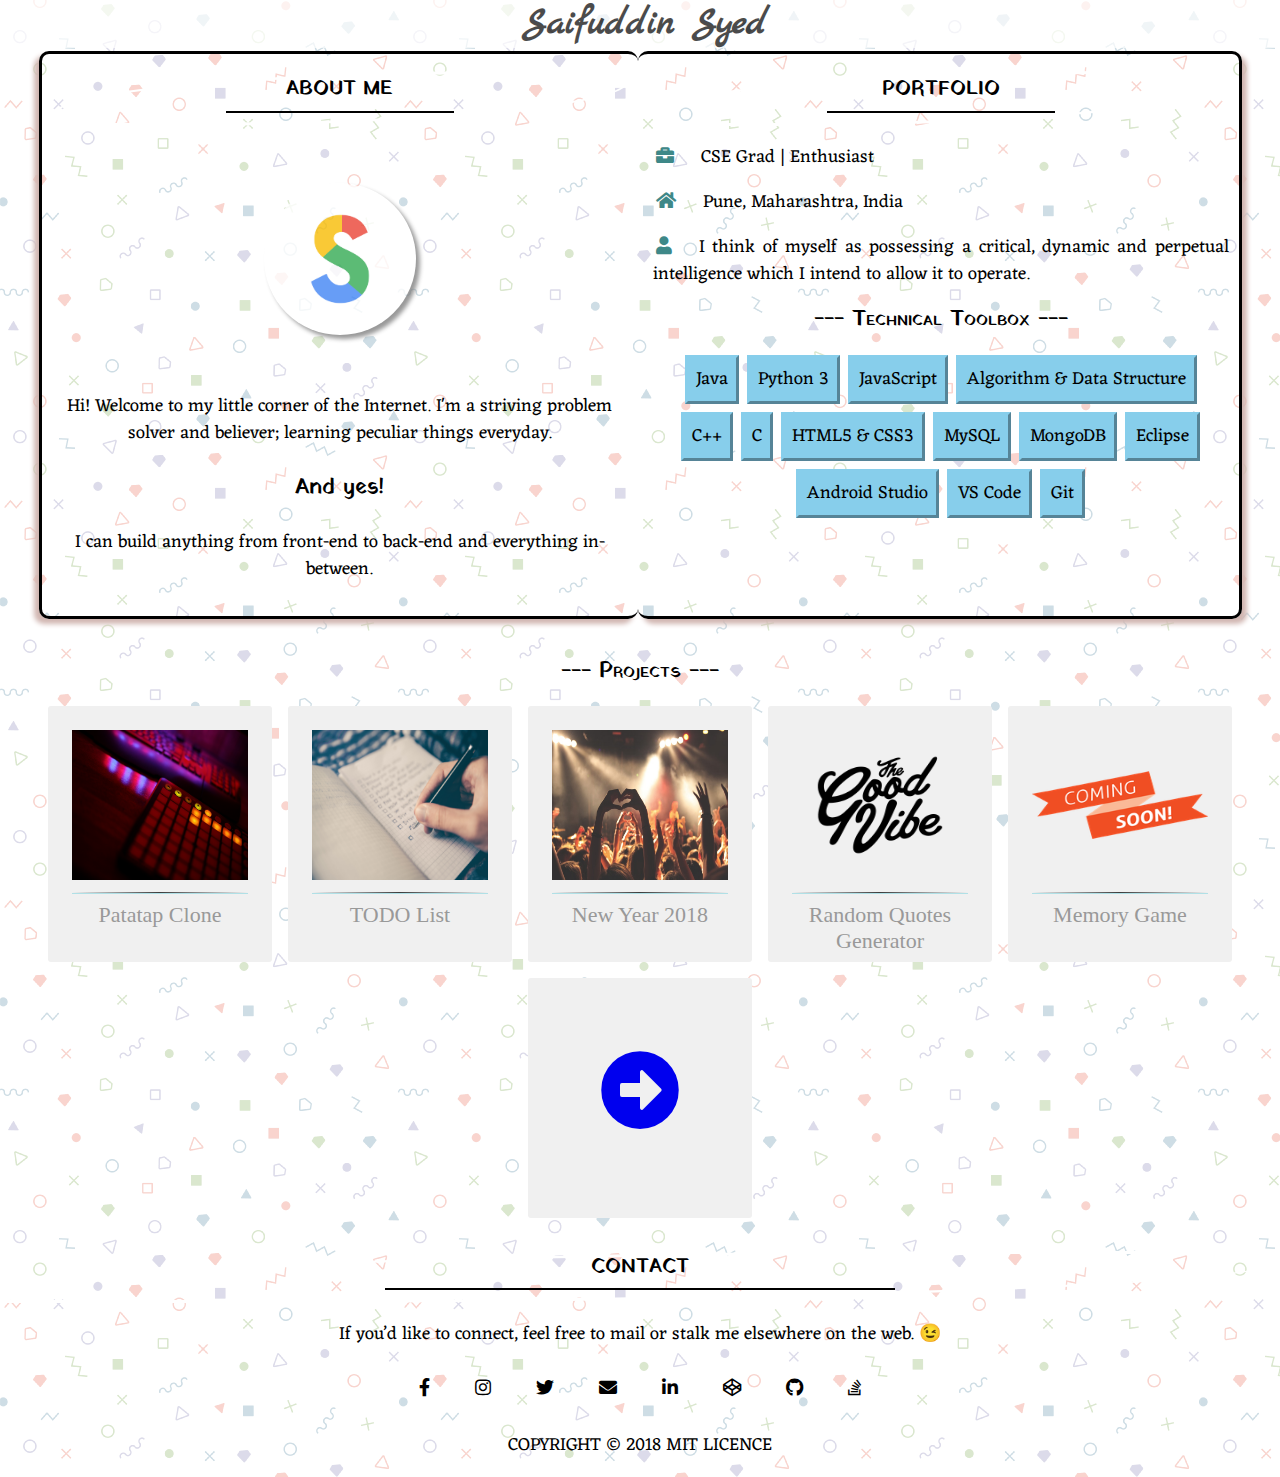
<file: index.html>
<!DOCTYPE html>
<html lang="en">

<head>
	<meta charset="UTF-8">
	<meta name="author" content="Saifuddin Syed">
	<meta name="description" content="Portfolio">
	<meta name="keywords" content="saifuddin, saify, portfolio">
	<meta name="viewport" content="width=device-width, initial-scale=1.0">
	<meta http-equiv="X-UA-Compatible" content="ie=edge">

	<link rel="icon" href="assets/img/icon.png" type="image/gif" sizes="16x16">
	<link rel="stylesheet" href="assets/css/style.css">
	<link rel="stylesheet" href="https://fonts.googleapis.com/css?family=Marck+Script">
	<link rel="stylesheet" href="https://fonts.googleapis.com/css?family=Rakkas">
	<link rel="stylesheet" href="https://fonts.googleapis.com/css?family=Yatra+One">
	<link rel="stylesheet" href="https://fonts.googleapis.com/css?family=Eczar">
	<link rel="stylesheet" href="https://use.fontawesome.com/releases/v5.0.12/css/all.css">

	<title>cat /dev/random | saify</title>
</head>

<body>
	<header>
		<h1 class="logo-name">Saifuddin Syed</h1>
		<nav>
			<a href="#about" class="menu">ABOUT ME</a>
			<a href="#portfolio" class="menu">PORTFOLIO</a>
			<a href="#contact" class="menu">CONTACT</a>
		</nav>
	</header>
	<hr class="head-line">
	<div class="flex-container">
		<section id="about">
			<div class="container center">
				<h2 class="section-header center">ABOUT ME</h2>
				<img src="assets/img/logo.png" alt="logo" class="logo">
				<p class="content">
					Hi! Welcome to my little corner of the Internet. I'm a striving problem solver and believer; learning peculiar
					things everyday.
					<br>
					<br>
					<span class="highlight">And yes!</span>
					<br>
					<br>I can build anything from front-end to back-end and everything in-between.
				</p>
			</div>
		</section>

		<section id="portfolio">
			<div class="container">
				<h2 class="section-header center">PORTFOLIO</h2>
				<div class="content">
					<p>
						<i class="fas fa-briefcase"></i>CSE Grad | Enthusiast</p>
					<p>
						<i class="fas fa-home"></i>Pune, Maharashtra, India</p>
					<p class="justify">
						<i class="fas fa-user"></i>I think of myself as possessing a critical, dynamic and perpetual intelligence which I
						intend to allow it to operate.</p>

					<h2 class="sub-section-header center">--- Technical Toolbox ---</h2>
					<div class="flex-container">
						<div class="skills">Java</div>
						<div class="skills">Python 3</div>
						<div class="skills">JavaScript</div>
						<div class="skills">Algorithm & Data Structure</div>
						<div class="skills">C++</div>
						<div class="skills">C</div>
						<div class="skills">HTML5 & CSS3</div>
						<div class="skills">MySQL</div>
						<div class="skills">MongoDB</div>
						<div class="skills">Eclipse</div>
						<div class="skills">Android Studio</div>
						<div class="skills">VS Code</div>
						<div class="skills">Git</div>
					</div>
				</div>
			</div>
		</section>

		<section>
			<br>
			<h2 class="sub-section-header center">--- Projects ---</h2>
			<div class="flex-container">
				<div class="cards">
					<img src="assets/img/patatap.jpg" alt="papatap" class="project-icon">
					<hr class="divider" />
					<h2 class="title">Patatap Clone</h2>
					<div class="info">
						<hr class="divider" />
						<p class="lead">A mini fun work with paperJS, HowlerJS and particleJS to add touch to the patatap.</p>
						<a href="https://saifserver.github.io/patatap-clone/" target="_blank" class="btn">Launch</a>
					</div>
				</div>


				<div class="cards">
					<img src="assets/img/todo-list.jpg" alt="todo-list" class="project-icon">
					<hr class="divider" />
					<h2 class="title">TODO List</h2>
					<div class="info">
						<hr class="divider" />
						<p class="lead">First Attempt to a simple and sample TODO list using jQuery.</p>
						<a href="https://codepen.io/saify/full/NBzZzW/" target="_blank" class="btn">Launch</a>
					</div>
				</div>


				<div class="cards">
					<img src="assets/img/new-year-2018.jpg" alt="new-year-2018" class="project-icon">
					<hr class="divider" />
					<h2 class="title">New Year 2018</h2>
					<div class="info">
						<hr class="divider" />
						<p class="lead">Geek idea to code and collab with SVG and JavaScript for New Year Greetings!</p>
						<a href="https://codepen.io/saify/full/LebzeX/" target="_blank" class="btn">Launch</a>
					</div>
				</div>


				<div class="cards">
					<img src="assets/img/quote-generator.png" alt="quote-generator" class="project-icon">
					<hr class="divider" />
					<h2 class="title">Random Quotes Generator</h2>
					<div class="info">
						<hr class="divider" />
						<p class="lead">Random quotes to motivate and brighten you day!</p>
						<a href="https://saifserver.github.io/random-quote-generator/" target="_blank" class="btn">Launch</a>
					</div>
				</div>

				<div class="cards">
					<img src="assets/img/comingsoon.png" alt="comingsoon" class="project-icon">
					<hr class="divider" />
					<h2 class="title">Memory Game</h2>
					<div class="info">
						<hr class="divider" />
						<p class="lead">Work in Progress!</p>
						<a href="#" target="_blank" class="btn">Launch</a>
					</div>
				</div>

				<a href="projects.html">
					<div class="more-cards">
						<i class="fas fa-arrow-alt-circle-right"></i>
					</div>
				</a>
			</div>
		</section>
	</div>

	<footer id="contact" class="container footer">
		<h2 class="section-header center">CONTACT</h2>
		<p class="center">If you’d like to connect, feel free to mail or stalk me elsewhere on the web. &#x1f609;</p>
		<p class="center">
			<a title="Facebook" target="_blank" href="https://www.facebook.com/100006665290943">
				<i class=" s-btn fab fa-facebook-f"></i></a>
			<a title="Instagram" target="_blank" href="https://www.instagram.com/saifylovezyou">
				<i class="s-btn fab fa-instagram"></i></a>
			<a title="Twitter" target="_blank" href="https://twitter.com/saifylovezyou">
				<i class="s-btn fab fa-twitter"></i></a>
			<a title="Gmail" target="_blank" href="mailto:saifuddin.ksyed@gmail.com">
				<i class="s-btn fas fa-envelope"></i></a>
			<a title="Linkedin" target="_blank" href="https://www.linkedin.com/in/saifuddins/">
				<i class="s-btn fab fa-linkedin-in"></i></a>
			<a title="Codepen" target="_blank" href="https://codepen.io/saify/">
				<i class="s-btn fab fa-codepen"></i></a>
			<a title="Github" target="_blank" href="https://github.com/saifserver">
				<i class="s-btn fab fa-github"></i></a>
			<a title="StackOverflow" target="_blank" href="http://stackoverflow.com/users/6721308/saify">
				<i class="s-btn fab fa-stack-overflow"></i></a>
		</p>
		<p class="center">COPYRIGHT &copy; 2018 MIT LICENCE</p>
	</footer>
</body>

</html>
</file>
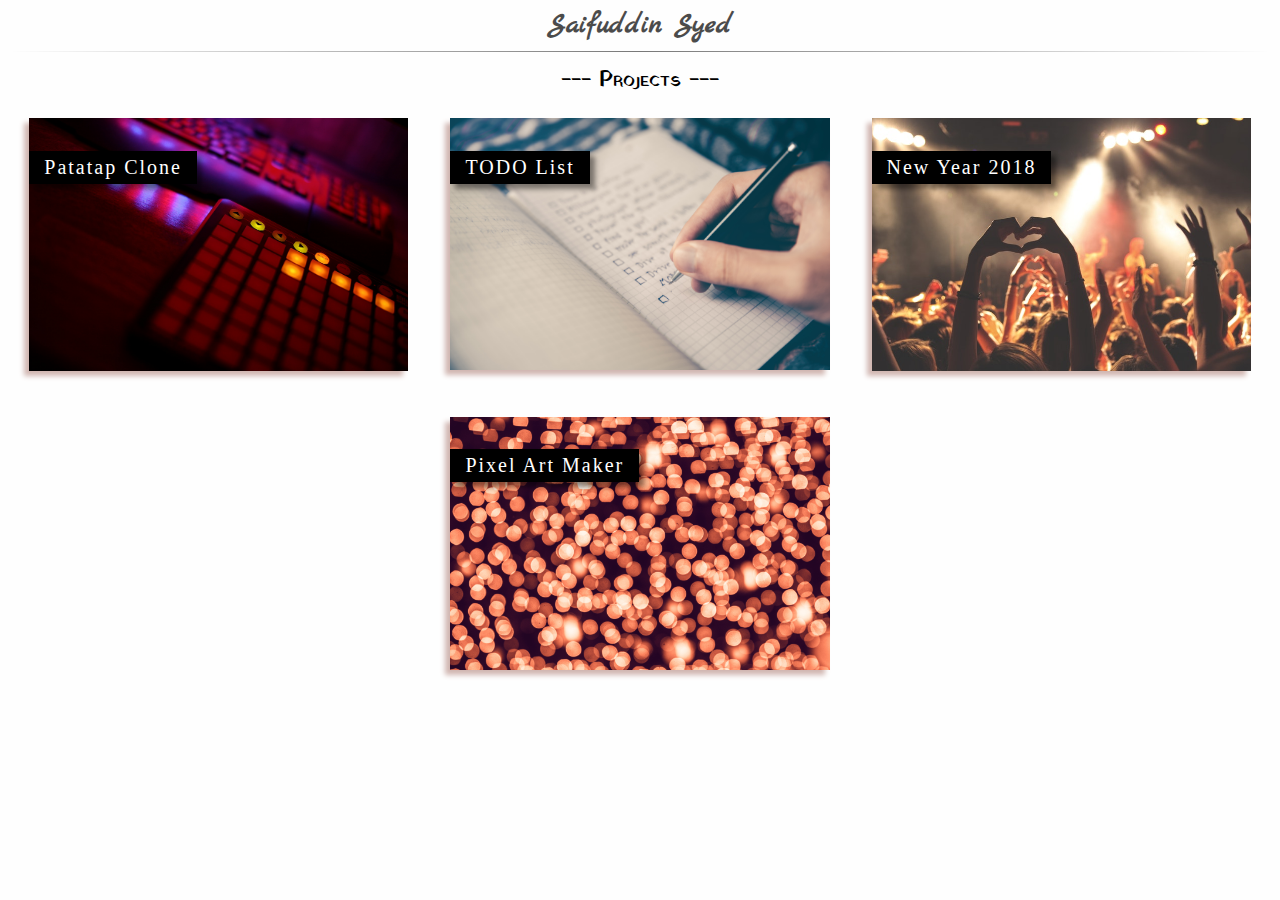
<file: projects.html>
<!DOCTYPE html>
<html lang="en">

<head>
	<meta charset="UTF-8">
	<meta name="viewport" content="width=device-width, initial-scale=1.0">
	<meta http-equiv="X-UA-Compatible" content="ie=edge">
	<link rel="icon" href="assets/img/icon.png" type="image/gif" sizes="16x16">
	<link rel="stylesheet" href="https://fonts.googleapis.com/css?family=Marck+Script">
	<link rel="stylesheet" href="https://fonts.googleapis.com/css?family=Yatra+One">
	<link rel="stylesheet" href="https://fonts.googleapis.com/css?family=Eczar">
	<link rel="stylesheet" href="assets/css/project.css">

	<title>Projects</title>
</head>

<body>
	<header>
		<h1 class="logo-name">Saifuddin Syed</h1>
		<hr>
	</header>
	<h2 class="sub-section-header center">--- Projects ---</h2>
		<div class="container">
			<div class="project-container">
				<div class="project">
					<img src="assets/img/patatap.jpg" alt="patatap" class="bottom-layer">
					<p class="caption">Patatap Clone</p>
					<div class="top-layer">
						<div class="info center">
							<p>
								A mini fun work with paperJS, HowlerJS and particleJS to add touch to the patatap.
							</p>
							<a href="" target="_blank" class="btn">Launch</a>
						</div>
					</div>
				</div>
			</div>
			<div class="project-container">
				<div class="project">
					<img src="assets/img/todo-list.jpg" alt="todo-list" class="bottom-layer">
					<p class="caption">TODO List</p>
					<div class="top-layer">
						<div class="info center">
							<p>
								First Attempt to a simple and sample TODO list using jQuery.
							</p>
							<a href="https://codepen.io/saify/full/NBzZzW/" target="_blank" class="btn">Launch</a>
						</div>
					</div>
				</div>
			</div>
			<div class="project-container">
				<div class="project">
					<img src="assets/img/new-year-2018.jpg" alt="new-year-2018" class="bottom-layer">
					<p class="caption">New Year 2018</p>
					<div class="top-layer">
						<div class="info center">
							<p>
								Geek idea to code and collab with SVG and JavaScript for New Year Greetings!
							</p>
							<a href="https://codepen.io/saify/full/LebzeX/" target="_blank" class="btn">Launch</a>
						</div>
					</div>
				</div>
			</div>
			<div class="project-container">
				<div class="project">
					<img src="assets/img/pixel-art.jpg" alt="pixel-art" class="bottom-layer">
					<p class="caption">Pixel Art Maker</p>
					<div class="top-layer">
						<div class="info center">
							<p>
								Create artistic designs using pixels!
							</p>
							<a href="https://codepen.io/saify/full/jxLeGX/" target="_blank" class="btn">Launch</a>
						</div>
					</div>
				</div>
			</div>
		</div>
</body>

</html>
</file>
<file: assets/css/style.css>
/*		--- General ---		*/

body {
	background-image: url(../img/background.png);
}

.center {
	text-align: center;
}

.justify {
	text-align: justify;
}

.highlight {
	font-family: "Yatra One", cursive;
	font-size: 22px;
	font-weight: 500;
}

.content {
	font-family: "Eczar", serif;
	font-size: 20px;
	line-height: 150%;
}

a:hover,
a:focus {
	color: #808080;
}

.container {
	float: left;
	margin-left: 10%;
	overflow: hidden;
	width: 80%;
}

.flex-container {
	display: flex;
	flex-flow: row wrap;
	flex-basis: 20%;
	justify-content: center;
}

/*		--- Header ---		*/

header {
	background-color: #ffffff;
	opacity: 0.7;
	width: 100%;
	text-align: center;
	display: inline-block;
	margin-bottom: 1em;
}

hr {
	border: 0;
	height: 1px;
	background-image: linear-gradient(to right, rgba(0, 0, 0, 0), rgba(0, 0, 0, 0.75), rgba(0, 0, 0, 0));
}

.logo-name {
	color: #000000;
	font-family: "Marck Script", san-serif;
	font-weight: 900;
	font-size: 28px;
	margin: 0;
	user-select: none;
}

.menu {
	color: #000000;
	text-decoration: none;
	font-family: "Rakkas", cursive;
	font-size: 16px;
	margin: 10px;
	padding: 13px;
	user-select: none;
}

/*		--- Media Queries ---		*/

@media screen and (min-width: 784px) {
	header {
		margin: 0;
	}
	.logo-name {
		float: left;
		margin-left: 10px;
	}
	nav {
		display: block;
		float: right;
		margin-top: 6px;
	}
	.menu {
		padding: 5px;
		margin: 5px;
	}
}

@media screen and (min-width: 930px) {
	.logo-name {
		float: none;
		font-size: 38px;
	}
	nav {
		display: none;
	}
	.head-line {
		display: none;
	}
	#about {
		width: 45%;
		margin-top: 3px;
		padding: 0 10px 15px 10px;
		border: 3px solid #000000;
		border-style: solid none solid solid;
		border-radius: 10px;
		box-shadow: -5px 5px 5px rgba(209, 182, 177, 1);
	}
	#portfolio {
		width: 45%;
		margin-top: 3px;
		padding: 0 10px 10px 15px;
		border: 3px solid #000000;
		border-style: solid solid solid none;
		border-radius: 10px;
		box-shadow: 5px 5px 5px rgba(209, 182, 177, 1);
	}
	.container {
		margin: 0;
		padding: 0;
		overflow: hidden;
		width: 100%;
	}
	.section-header {
		background: none !important;
		font-size: 20px !important;
		padding-bottom: 10px;
	}
	.section-header:after {
		content: "";
		display: block;
		margin: 0 auto;
		width: 40%;
		padding-top: 7px;
		border-bottom: 2px solid #000000;
	}
	.content {
		font-size: 18px !important;
		line-height: 150%;
	}
}

@media screen and (min-width: 1000px) {
	body {
		max-width: 1200;
		margin: auto;
	}
}

/*		Section		*/

.section-header {
	font-family: "Yatra One", cursive;
	font-size: 22px;
	font-weight: 500;
	border: 1px solid #ffffff;
	border-width: 3px;
	border-radius: 80% 0 80% 0;
	background: linear-gradient(to right, #dae2f8, #d6a4a4);
}

.sub-section-header {
	font-family: "Yatra One", cursive;
	font-size: 22px;
	font-weight: 200;
	font-variant: small-caps;
}

.skills {
	padding: 8px;
	margin: 4px;
	border: 3px outset #87ceeb;
	background-color: #87ceeb;
}

/*		--- About Me Section ---	*/

.logo {
	display: block;
	margin: 10% auto 10% auto;
	width: 150px;
	height: 150px;
	border-radius: 50%;
	padding: 1px;
	box-shadow: 4px 4px 4px #808080;
	opacity: 0.8;
}

/*		--- Portfolio Section ---	*/

.fa-briefcase,
.fa-home,
.fa-user {
	color: #3e8888;
	margin: 0 1.5em 0 3px;
}

/*		--- Project Section ---		*/

.cards {
	background: #f0f0f0;
	border-radius: 3px;
	cursor: pointer;
	width: 11em;
	height: 13em;
	padding: 1.5em;
	margin: 0 0.5em 1em 0.5em;
	transition: height 0.4s, box-shadow 0.5s;
}

.more-cards {
	background: #f0f0f0;
	border-radius: 3px;
	cursor: pointer;
	width: 11em;
	height: 12em;
	padding: 1.5em;
	margin: 0 0.5em 1em 0.5em;
	text-align: center;
}

.fa-arrow-alt-circle-right {
	font-size: 5em;
	padding: 27%;
}

.more-cards:hover {
	box-shadow: 0 0 2em #999;
}

.cards:hover {
	box-shadow: 0 0 2em #999;
	height: 22em;
	margin-bottom: 2em;
	transition: height 0.3s ease, box-shadow 0.5s ease;
}

.cards .project-icon {
	width: 100%;
	height: 150px;
}

.cards .title {
	color: #999;
	text-align: center;
	font-weight: 300;
	font-size: 22px;
	margin: 0;
}

.cards .divider {
	border-bottom: 1px solid powderblue;
}

.cards:hover .divider {
	opacity: 0.5;
}

.cards .info {
	position: relative;
	visibility: hidden;
	top: -50%;
	opacity: 0;
}

.cards:hover .info {
	transition: top 0.5s ease, opacity 1s ease;
	visibility: visible;
	top: 1%;
	opacity: 1;
}

.cards .lead {
	color: #999;
	font-weight: 100;
	font-size: 1em;
	text-align: center;
	hyphens: auto;
}

.cards .btn {
	text-decoration: none;
	display: flex;
	justify-content: center;
	padding: 10px 20px 10px 20px;
	margin: 10px;
	color: #00c5a7;
	border: 1px solid #00c5a7;
	border-radius: 5px;
	transition: color 0.3s, background 0.3s;
}

.cards .btn:hover {
	background: #00c5a7;
	color: #fff;
	transition: background 0.5s ease;
}

/*		--- Footer ---		*/

.s-btn {
	color: #000000;
	padding: 10px;
	margin: 2px 10px 8px 10px;
}

.s-btn:hover {
	color: #808080;
}

footer {
	font-family: "Eczar", serif;
	font-size: 18px;
	line-height: 150%;
}
</file>
<file: assets/css/project.css>
/*		--- General ---		*/

body {
	background: rgba(253, 253, 253, 0.445);

}

.center {
	text-align: center;
}

.container {
	margin: 0;
	padding: 0;
	overflow: hidden;
	display: flex;
	flex-flow: row wrap;
	flex-basis: 20%;
	justify-content: center;
}

/*		--- Header ---		*/

header {
	background-color: #ffffff;
	opacity: 0.7;
	width: 100%;
	text-align: center;
	display: inline-block;
	margin: 0;
}

.logo-name {
	color: #000000;
	font-family: "Marck Script", san-serif;
	font-weight: 900;
	font-size: 28px;
	margin: 0;
	user-select: none;
}

hr {
	border: 0;
	height: 1px;
	background-image: linear-gradient(to right, rgba(0, 0, 0, 0), rgba(0, 0, 0, 0.75), rgba(0, 0, 0, 0));
}

/*		--- Project Section ---		*/
.sub-section-header {
	margin: 0;
	font-family: "Yatra One", cursive;
	font-size: 22px;
	font-weight: 200;
	font-variant: small-caps;
}

.project-container {
	width: 30%;
	min-width: 340px;
	max-height: 300px;
	margin: 1.66%;
	padding: 0;

}

.project,
.project * {
	box-sizing: border-box;
}

.project {
	position: relative;
	display: inline-block;
	overflow: hidden;
	width: 100%;
	height: auto;
	box-shadow: -5px 5px 5px rgba(209,182,177,1);
	cursor: pointer;
}

.project img {
	max-width: 100%;

}

.caption {
	background-color: black;
	top: 5%;
	color: white;
	font-size: 1.25em;
	left: 0;
	padding: 0.25em 0.75em;
	position: absolute;
	letter-spacing: 2px;
	box-shadow: 5px 5px 5px rgba(0, 0, 0, 0.445);
  }

.project .bottom-layer {
	display: block;
}

.project .top-layer {
	opacity: 0;
	position: absolute;
	top: 0;
	left: 0;
	right: 0;
	bottom: 0;
	width: 100%;
	height: 100%;
	background: rgba(0, 0, 0, 0.6);
	color: #fff;
	padding: 15px;
	-moz-transition: all 0.4s ease-in-out 0s;
	-webkit-transition: all 0.4s ease-in-out 0s;
	-ms-transition: all 0.4s ease-in-out 0s;
	transition: all 0.4s ease-in-out 0s;
}

.project:hover .top-layer,
.project.active .top-layer {
	opacity: 1;
}

.project .info {
	font-family: "Eczar", serif;
	font-size: 18px;
	display: inline-block;
	position: absolute;
	top: 50%;
	left: 50%;
	-moz-transform: translate(-50%, -50%);
	-webkit-transform: translate(-50%, -50%);
	-ms-transform: translate(-50%, -50%);
	transform: translate(-50%, -50%);
}

.project .btn {
	text-decoration: none;
	display: flex;
	justify-content: center;
	padding: 10px 20px 10px 20px;
	margin: 10px;
	color: #00c5a7;
	border: 1px solid #00c5a7;
	border-radius: 5px;
	transition: color 0.3s, background 0.3s;
}

.project .btn:hover {
	background: #00c5a7;
	color: #fff;
	transition: background 0.5s ease;
}
</file>
